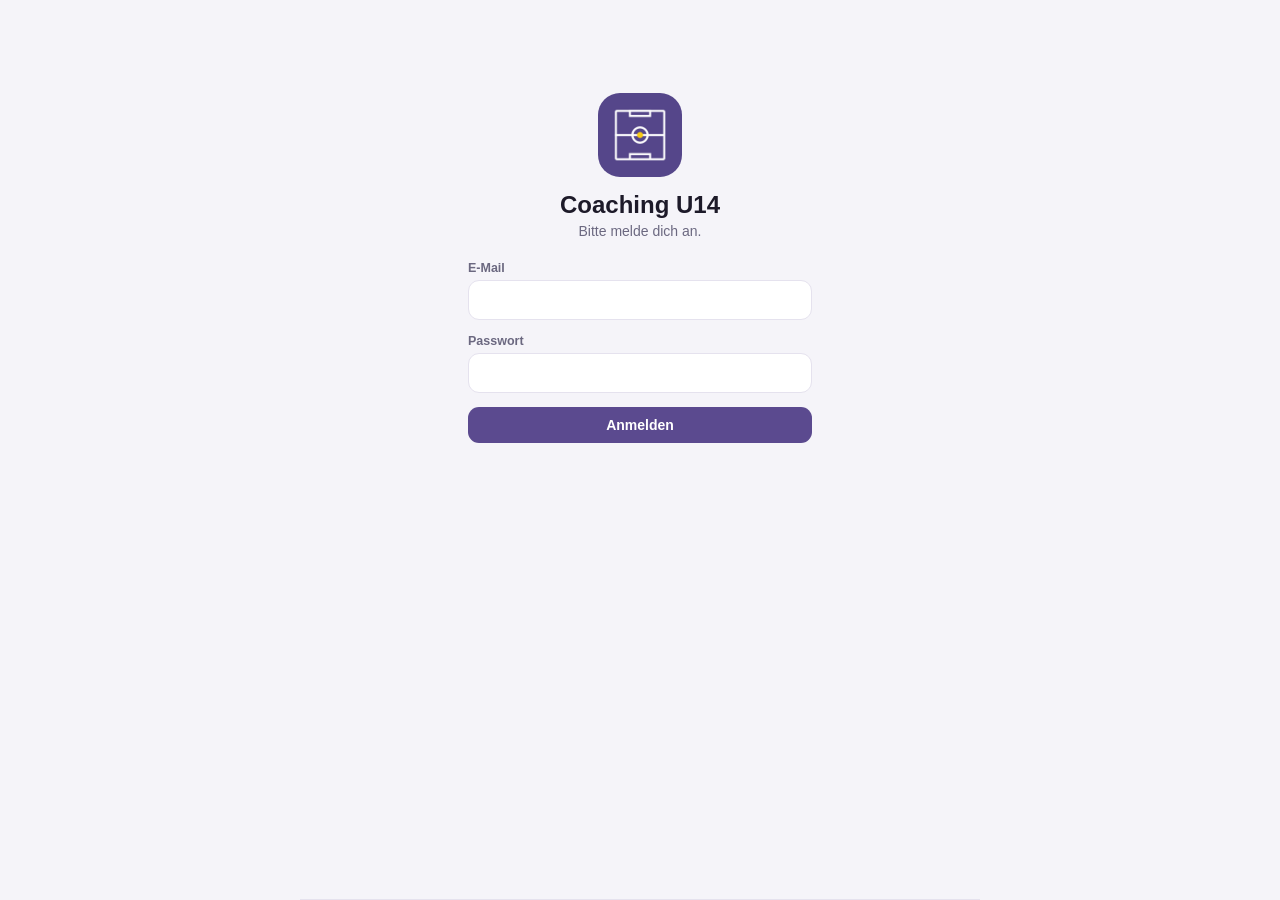
<file: index.html>
<!DOCTYPE html>
<html lang="de">
<head>
<meta charset="utf-8">
<meta name="viewport" content="width=device-width, initial-scale=1, viewport-fit=cover">
<meta name="theme-color" content="#55468a">
<meta name="apple-mobile-web-app-capable" content="yes">
<meta name="mobile-web-app-capable" content="yes">
<meta name="apple-mobile-web-app-status-bar-style" content="black-translucent">
<meta name="apple-mobile-web-app-title" content="Coaching">
<meta name="robots" content="noindex, nofollow">
<title>Coaching U14</title>
<link rel="manifest" href="manifest.webmanifest">
<link rel="icon" href="icons/icon-192.png">
<link rel="apple-touch-icon" href="icons/apple-touch-icon.png">
<link rel="stylesheet" href="styles.css?v=12">
</head>
<body>
<div id="app">
  <header id="top">
    <button id="back" class="iconbtn" data-a="back" aria-label="Zurück" hidden>
      <svg viewBox="0 0 24 24"><path d="M15 5l-7 7 7 7"/></svg>
    </button>
    <h1 id="title">Coaching</h1>
    <div id="topActions"></div>
    <div class="hstack"><span id="sync" data-a="syncInfo" title="Synchronisierung"></span><button id="undo" class="iconbtn" data-a="undo" aria-label="Rückgängig" title="Rückgängig" disabled><svg viewBox="0 0 24 24"><path d="M9 14 4 9l5-5"/><path d="M4 9h10.5a5.5 5.5 0 0 1 0 11H11"/></svg></button></div>
  </header>
  <main id="view"></main>
  <nav id="tabs"></nav>
</div>
<div id="sheet" hidden></div>
<div id="toast"></div>
<script src="config.js?v=1"></script>
<script src="vendor/supabase.js"></script>
<script src="app.js?v=12"></script>
</body>
</html>
</file>
<file: styles.css>
[hidden]{display:none!important}
:root{
  --bg:#f5f4f9; --card:#fff; --ink:#1d1a29; --mute:#6b6880; --line:#e5e2ee; --soft:#efedf6;
  --accent:#5b4a8f; --accent2:#6f5ea8; --accentSoft:#ece8f7; --head:#55468a; --violet:#7c3aed; --danger:#c62828; --warn:#b45309; --warnSoft:#fff4e0;
  --r:14px; --nav:62px;
  --safeT:env(safe-area-inset-top,0px); --safeB:env(safe-area-inset-bottom,0px);
  font-family:-apple-system,BlinkMacSystemFont,"SF Pro Text","Segoe UI",Roboto,Helvetica,Arial,sans-serif;
}
@media (prefers-color-scheme:dark){
  :root{ --bg:#121019; --card:#1b1825; --ink:#ebe8f4; --mute:#9d98b3; --line:#2c2839; --soft:#23202f;
    --accent:#b3a4e6; --accent2:#c4b8ee; --accentSoft:#2b2540; --warnSoft:#33270f; --head:#2a2342; }
}
*{box-sizing:border-box;-webkit-tap-highlight-color:transparent}
html,body{margin:0;background:var(--bg);color:var(--ink)}
body.noscroll{overflow:hidden}
button,input,select,textarea{font:inherit;color:inherit}
svg{width:22px;height:22px;fill:none;stroke:currentColor;stroke-width:2;stroke-linecap:round;stroke-linejoin:round}
#app{max-width:680px;margin:0 auto;min-height:100vh}

/* Kopfzeile */
#top{position:sticky;top:0;z-index:20;display:flex;align-items:center;gap:6px;
  padding:calc(var(--safeT) + 8px) 12px 8px;background:var(--head);color:#fff;min-height:52px}
#top h1{flex:1;margin:0;font-size:19px;font-weight:700;letter-spacing:-.2px;white-space:nowrap;overflow:hidden;text-overflow:ellipsis}
.iconbtn{background:none;border:0;color:inherit;padding:6px;border-radius:10px;display:inline-flex;cursor:pointer}
.iconbtn:active{background:rgba(255,255,255,.15)}
#topActions{display:flex;gap:2px}
#sync{width:9px;height:9px;border-radius:50%;background:#7ee2a8;flex:none;cursor:pointer;box-shadow:0 0 0 6px transparent}
#sync.busy{background:#facc15} #sync.err{background:#f87171} #sync.local{background:#94a3b8}

main{padding:12px 12px calc(var(--nav) + var(--safeB) + 24px)}

/* Untere Navigation */
#tabs{position:fixed;left:0;right:0;bottom:0;z-index:20;display:flex;background:var(--card);border-top:1px solid var(--line);
  padding-bottom:var(--safeB);max-width:680px;margin:0 auto}
#tabs button{flex:1;background:none;border:0;display:flex;flex-direction:column;align-items:center;gap:2px;
  padding:8px 0 7px;color:var(--mute);font-size:10.5px;font-weight:600;cursor:pointer;min-width:0}
#tabs button svg{width:23px;height:23px}
#tabs button.on{color:var(--accent)}
#tabs button.on svg{stroke-width:2.4}

/* Bausteine */
.card{background:var(--card);border-radius:var(--r);padding:14px;margin-bottom:10px;border:1px solid var(--line)}
.card.tap{cursor:pointer} .card.tap:active{transform:scale(.99)}
.card h3{margin:0 0 8px;font-size:15px;display:flex;align-items:center;gap:8px}
.card h3 .grow{flex:1}
.sec{margin:18px 4px 8px;font-size:13px;font-weight:700;color:var(--mute);text-transform:uppercase;letter-spacing:.5px;display:flex;align-items:center;gap:8px}
.sec .grow{flex:1}
.mute{color:var(--mute)} .small{font-size:13px} .tiny{font-size:11.5px}
.row{display:flex;align-items:center;gap:10px}
.row .grow{flex:1;min-width:0}
.list>*+*{border-top:1px solid var(--line)}
.li{display:flex;align-items:center;gap:10px;padding:11px 2px;cursor:pointer}
.li .grow{flex:1;min-width:0}
.li .t{font-weight:600}
.li .s{font-size:12.5px;color:var(--mute);margin-top:2px}
.chev{color:var(--mute);width:18px;height:18px;flex:none}
.empty{text-align:center;color:var(--mute);padding:26px 10px;font-size:14px}
.ell{white-space:nowrap;overflow:hidden;text-overflow:ellipsis}

.btn{border:0;border-radius:11px;padding:10px 14px;font-weight:650;background:var(--soft);cursor:pointer;display:inline-flex;align-items:center;gap:6px;font-size:14px}
.btn.primary{background:var(--accent);color:#fff}
@media (prefers-color-scheme:dark){.btn.primary{color:#1a1430}}
.btn.danger{background:none;color:var(--danger)}
.btn.block{width:100%;justify-content:center}
.btn.sm{padding:6px 10px;font-size:13px;border-radius:9px}
.btn svg{width:18px;height:18px}
.link{background:none;border:0;color:var(--accent);font-weight:650;cursor:pointer;padding:4px 2px;font-size:14px}
.fab{position:fixed;right:max(16px, calc(50% - 324px));bottom:calc(var(--nav) + var(--safeB) + 14px);z-index:15;
  width:54px;height:54px;border-radius:18px;border:0;background:var(--accent);color:#fff;box-shadow:0 6px 18px rgba(0,0,0,.22);display:flex;align-items:center;justify-content:center;cursor:pointer}
.fab svg{width:26px;height:26px}

.badge{display:inline-flex;align-items:center;gap:4px;font-size:11.5px;font-weight:700;padding:2px 8px;border-radius:999px;background:var(--soft);color:var(--mute);white-space:nowrap}
.badge.c{color:#fff}
.badges{display:flex;flex-wrap:wrap;gap:5px;margin-top:6px}
.dot{width:10px;height:10px;border-radius:50%;flex:none;display:inline-block}

.chips{display:flex;gap:6px;overflow-x:auto;padding:2px 2px 8px;scrollbar-width:none;margin:0 -2px}
.chips::-webkit-scrollbar{display:none}
.chip{flex:none;border:1px solid var(--line);background:var(--card);border-radius:999px;padding:7px 12px;font-size:13.5px;font-weight:600;cursor:pointer;white-space:nowrap}
.chip.on{background:var(--accent);border-color:var(--accent);color:#fff}
@media (prefers-color-scheme:dark){.chip.on{color:#1a1430}}
.wrapchips{flex-wrap:wrap;overflow:visible}

.seg{display:flex;background:var(--soft);border-radius:12px;padding:3px;margin-bottom:12px}
.seg button{flex:1;border:0;background:none;padding:8px 4px;border-radius:9px;font-weight:650;font-size:13.5px;color:var(--mute);cursor:pointer}
.seg button.on{background:var(--card);color:var(--ink);box-shadow:0 1px 3px rgba(0,0,0,.1)}

.search{width:100%;border:1px solid var(--line);background:var(--card);border-radius:12px;padding:10px 12px;font-size:16px;margin-bottom:10px}

/* Checklisten */
.check{display:flex;align-items:flex-start;gap:11px;padding:10px 2px;cursor:pointer;user-select:none}
.check input{position:absolute;opacity:0;pointer-events:none}
.check .box{width:22px;height:22px;border-radius:7px;border:2px solid #bdb7d0;flex:none;margin-top:0;display:flex;align-items:center;justify-content:center;transition:.15s}
.check.on .box{background:var(--accent);border-color:var(--accent)}
.check.on .box::after{content:"";width:6px;height:11px;border:solid #fff;border-width:0 2.5px 2.5px 0;transform:rotate(45deg) translate(-1px,-1px)}
.check .ct{flex:1;line-height:1.35;padding-top:1px}
.check.on .ct{color:var(--mute);text-decoration:line-through}
.check small{display:block;color:var(--mute);font-size:12px;text-decoration:none}
.checkwrap{display:flex;align-items:center}
.checkwrap .check{flex:1}
.checkwrap .iconbtn{color:var(--mute)}
.checkwrap .iconbtn svg{width:18px;height:18px}
.list.checks>*+*{border-top:1px solid var(--line)}

/* Saison */
.hero{border-radius:18px;padding:16px;color:#fff;background:linear-gradient(135deg,var(--pc,#16a34a),color-mix(in srgb,var(--pc,#16a34a) 70%,#000));margin-bottom:12px}
.hero .eyebrow{font-size:12px;opacity:.85;font-weight:700;text-transform:uppercase;letter-spacing:.6px}
.hero .hero-title{font-size:26px;font-weight:800;margin:2px 0}
.hero .hero-sub{font-size:14px;opacity:.95}
.bar{height:7px;border-radius:9px;background:rgba(255,255,255,.3);margin:12px 0 10px;overflow:hidden}
.bar i{display:block;height:100%;background:#fff;border-radius:9px}
.hero .hero-next{font-size:13px;opacity:.95}
.alert{border-left:4px solid var(--warn);background:var(--warnSoft)}
.alert h3{color:var(--warn)}
.meso{display:flex;gap:12px;align-items:center}
.meso .stripe{width:6px;align-self:stretch;border-radius:6px;flex:none}
.meso.now{outline:2px solid var(--accent)}
.prog{height:5px;border-radius:5px;background:var(--soft);overflow:hidden;margin-top:7px}
.prog i{display:block;height:100%;background:var(--accent)}
.weekrow{display:flex;gap:10px;align-items:center;padding:10px 2px;cursor:pointer}
.weekrow .kw{width:46px;flex:none;font-weight:800;font-size:15px}
.weekrow.now .kw{color:var(--accent)}
.navweek{display:flex;align-items:center;gap:6px;margin-bottom:10px}
.navweek .grow{flex:1;text-align:center}
.navweek .grow b{display:block;font-size:17px}
.navweek .iconbtn{color:var(--accent);background:var(--card);border:1px solid var(--line)}

/* Spiele */
.game{display:flex;gap:12px;align-items:center}
.game .date{width:50px;flex:none;text-align:center;line-height:1.1}
.game .date b{display:block;font-size:17px}
.game .date span{font-size:12px;color:var(--mute);font-weight:700}
.ha{font-size:11px;font-weight:800;border-radius:6px;padding:2px 6px;background:var(--soft)}
.ha.H{background:#dcfce7;color:#166534} .ha.A{background:#e0e7ff;color:#3730a3}
@media (prefers-color-scheme:dark){.ha.H{background:#14532d;color:#bbf7d0}.ha.A{background:#312e81;color:#c7d2fe}}
.kv{display:grid;grid-template-columns:auto 1fr;gap:6px 14px;font-size:14px}
.kv dt{color:var(--mute)} .kv dd{margin:0;white-space:pre-wrap}
.warnbox{background:var(--warnSoft);color:var(--warn);border-radius:10px;padding:10px 12px;font-size:13.5px;font-weight:600;margin:8px 0}
.pill{display:inline-block;padding:4px 9px;border-radius:999px;background:var(--soft);font-size:13px;margin:3px 4px 0 0}

/* Kader */
.pl{display:flex;align-items:center;gap:10px;padding:10px 2px;cursor:pointer}
.pl .grow{flex:1;min-width:0}
.pl .t{font-weight:650}
.pos{font-size:11px;font-weight:700;border-radius:6px;padding:2px 6px;border:1.5px solid var(--accent);color:var(--accent)}
.pos.l1{background:var(--accent);color:#fff}
@media (prefers-color-scheme:dark){.pos.l1{color:#1a1430}}
.pos.l2,.pos.l3{border-style:dashed;opacity:.8}
.planner{display:grid;grid-template-columns:62px repeat(4,1fr);gap:4px;font-size:12.5px}
.planner .h{font-weight:800;color:var(--mute);text-align:center;padding:4px 0;font-size:11.5px}
.planner .rl{font-weight:800;display:flex;flex-direction:column;justify-content:center;padding:6px;border-radius:8px;color:#fff;font-size:12px}
.planner .cell{background:var(--soft);border-radius:8px;padding:4px;min-height:38px;display:flex;flex-direction:column;gap:3px}
.planner .nm{background:var(--card);border-radius:6px;padding:3px 5px;font-weight:600;cursor:pointer;white-space:nowrap;overflow:hidden;text-overflow:ellipsis;border:1px solid var(--line)}

.pitch{position:relative;width:100%;aspect-ratio:68/100;border-radius:14px;overflow:hidden;
  background:repeating-linear-gradient(0deg,#2f8a4e 0 10%,#2a7f47 10% 20%)}
.pitch svg.lines{position:absolute;inset:0;width:100%;height:100%;stroke:rgba(255,255,255,.75);stroke-width:.5;fill:none}
.slot{position:absolute;transform:translate(-50%,-50%);width:19.5%;background:rgba(255,255,255,.95);border-radius:9px;padding:4px 5px 5px;
  font-size:11px;line-height:1.25;cursor:pointer;box-shadow:0 2px 6px rgba(0,0,0,.25);color:#14201a}
.slot .sl{white-space:nowrap;overflow:hidden;text-overflow:ellipsis;font-size:9.5px;font-weight:800;color:#0e5e3a;text-transform:uppercase;letter-spacing:.3px}
.slot .n1{font-weight:800;font-size:12px;white-space:nowrap;overflow:hidden;text-overflow:ellipsis}
.slot .n2{color:#53625a;white-space:nowrap;overflow:hidden;text-overflow:ellipsis}
.slot .n2 i{font-style:normal;font-weight:700}
.slot.empty .n1{color:#9aa5a0}

/* Training */
.day{border-left:5px solid var(--dc,#cbd5e1)}
.phchips{display:flex;gap:5px;flex-wrap:wrap;margin:6px 0 10px}
.phchip{border:1.5px solid var(--c);color:var(--c);background:none;border-radius:999px;padding:4px 9px;font-size:12px;font-weight:800;cursor:pointer}
.phchip.on{background:var(--c);color:#fff}
.sub{font-size:12px;font-weight:800;color:var(--mute);text-transform:uppercase;letter-spacing:.4px;margin:10px 0 4px;display:flex;align-items:center}
.sub .grow{flex:1}
.distbar{display:flex;height:12px;border-radius:7px;overflow:hidden;background:var(--soft);margin:8px 0 6px}
.distbar i{display:block;height:100%}
.legend{display:flex;flex-wrap:wrap;gap:4px 12px;font-size:12px;color:var(--mute)}
.fitb{font-size:11px;font-weight:800;padding:2px 7px;border-radius:6px}
.fit3{background:#16a34a;color:#fff} .fit2{background:#84cc16;color:#1a2e05} .fit1{background:#fde68a;color:#713f12} .fit0{background:var(--soft);color:var(--mute)}
.stepper{display:flex;align-items:center;gap:8px;background:var(--card);border:1px solid var(--line);border-radius:12px;padding:4px 6px}
.stepper button{width:32px;height:32px;border:0;border-radius:9px;background:var(--soft);font-size:18px;font-weight:700;cursor:pointer}
.stepper b{min-width:26px;text-align:center;font-size:17px}
.filters{display:flex;gap:8px;align-items:center;flex-wrap:wrap;margin-bottom:10px}
.filters select{border:1px solid var(--line);background:var(--card);border-radius:10px;padding:8px;font-size:14px}
.topicchip{display:inline-flex;align-items:center;gap:6px;padding:5px 10px;border-radius:999px;background:var(--soft);font-size:13px;margin:3px 4px 0 0;cursor:pointer;font-weight:600}
.topicchip .n{font-size:11px;color:var(--mute);font-weight:800}
.clamp2{display:-webkit-box;-webkit-line-clamp:2;-webkit-box-orient:vertical;overflow:hidden}
.prewrap{white-space:pre-wrap}

/* Testspiele & Kontakte */
.flagbtn{border:1.5px solid var(--line);background:none;border-radius:999px;padding:4px 9px;font-size:12px;font-weight:700;cursor:pointer;color:var(--mute)}
.flagbtn.on{background:var(--accent);border-color:var(--accent);color:#fff}
.flagbtn.on.cb{background:#d97706;border-color:#d97706}
.actions{display:flex;gap:6px;flex:none}
.actions a{display:inline-flex;width:38px;height:38px;border-radius:12px;background:var(--accentSoft);color:var(--accent);align-items:center;justify-content:center}
.actions a svg{width:19px;height:19px}

/* Sheet (Formulare) */
#sheet{position:fixed;inset:0;z-index:50}
.sheet-bg{position:absolute;inset:0;background:rgba(0,0,0,.4);animation:fade .2s}
.sheet-panel{position:absolute;left:0;right:0;bottom:0;max-width:680px;margin:0 auto;max-height:92vh;background:var(--bg);
  border-radius:20px 20px 0 0;display:flex;flex-direction:column;animation:up .22s ease-out}
.sheet-head{display:flex;align-items:center;gap:8px;padding:14px 14px 10px;border-bottom:1px solid var(--line)}
.sheet-head h2{flex:1;text-align:center;margin:0;font-size:16px;white-space:nowrap;overflow:hidden;text-overflow:ellipsis}
.sheet-head .sp{width:70px}
.sheet-head .link{width:70px;text-align:left}
.sheet-body{overflow-y:auto;padding:14px;flex:1;-webkit-overflow-scrolling:touch}
.sheet-foot{padding:10px 14px calc(10px + var(--safeB));border-top:1px solid var(--line);display:flex;gap:8px;background:var(--bg)}
.sheet-foot .btn.primary{flex:1;justify-content:center}
@keyframes up{from{transform:translateY(40px);opacity:.4}to{transform:none;opacity:1}}
@keyframes fade{from{opacity:0}}

.f{margin-bottom:14px}
.f>label,.f>.lab{display:block;font-size:12.5px;font-weight:700;color:var(--mute);margin-bottom:5px}
.f input[type=text],.f input[type=number],.f input[type=date],.f input[type=time],.f input[type=email],.f input[type=tel],.f input[type=url],.f input[type=password],.f select,.f textarea{
  width:100%;border:1px solid var(--line);background:var(--card);border-radius:11px;padding:10px 11px;font-size:16px}
.f textarea{min-height:76px;resize:vertical}
.f .hint{font-size:12px;color:var(--mute);margin-top:4px}
.two{display:grid;grid-template-columns:1fr 1fr;gap:10px}
.toggle{display:flex;align-items:center;gap:10px;cursor:pointer;font-weight:600;padding:4px 0}
.toggle input{width:20px;height:20px;accent-color:var(--accent)}
.segf{display:flex;flex-wrap:wrap;gap:6px}
.segf label{cursor:pointer}
.segf input{position:absolute;opacity:0;pointer-events:none}
.segf span{display:inline-block;border:1px solid var(--line);background:var(--card);border-radius:999px;padding:7px 12px;font-size:14px;font-weight:600}
.segf input:checked+span{background:var(--accent);border-color:var(--accent);color:#fff}
@media (prefers-color-scheme:dark){.segf input:checked+span{color:#1a1430}}
.multi{border:1px solid var(--line);border-radius:12px;background:var(--card);max-height:46vh;overflow-y:auto}
.multi .grp{font-size:11.5px;font-weight:800;color:var(--mute);text-transform:uppercase;padding:10px 12px 4px;position:sticky;top:0;background:var(--card)}
.multi label{display:flex;align-items:center;gap:10px;padding:9px 12px;border-top:1px solid var(--line);cursor:pointer}
.multi label input{width:19px;height:19px;accent-color:var(--accent);flex:none}
.multi label .ml{flex:1;min-width:0}
.multi label small{display:block;color:var(--mute);font-size:12px}
.multi-count{font-size:12px;color:var(--mute);margin-top:5px}
.fitgrid{display:grid;grid-template-columns:repeat(7,1fr);gap:5px}
.fitgrid button{border:0;border-radius:8px;padding:8px 0;font-weight:800;font-size:13px;cursor:pointer}
.posgrid{display:grid;grid-template-columns:repeat(4,1fr);gap:6px}
.posgrid button{border:1px solid var(--line);border-radius:10px;padding:7px 2px;background:var(--card);cursor:pointer;font-size:12px;line-height:1.2}
.posgrid button b{display:block;font-size:14px}
.posgrid button.l1{background:var(--accent);border-color:var(--accent);color:#fff}
.posgrid button.l2{border:2px solid var(--accent)}
.posgrid button.l3{border:2px dashed var(--accent)}
.slotlist .li{padding:8px 2px}
.slotlist .rank{width:24px;height:24px;border-radius:50%;background:var(--accent);color:#fff;font-weight:800;font-size:12px;display:flex;align-items:center;justify-content:center;flex:none}

#toast{position:fixed;left:50%;bottom:calc(var(--nav) + var(--safeB) + 20px);transform:translateX(-50%) translateY(20px);
  background:#14201a;color:#fff;padding:10px 16px;border-radius:12px;font-size:14px;font-weight:600;opacity:0;pointer-events:none;transition:.2s;z-index:60;max-width:90vw}
#toast.show{opacity:1;transform:translateX(-50%)}

/* Login */
.login{max-width:380px;margin:9vh auto 0;padding:0 18px}
.login .logo{width:84px;height:84px;border-radius:22px;display:block;margin:0 auto 14px}
.login h2{text-align:center;margin:0 0 4px}
.login p{text-align:center;color:var(--mute);margin:0 0 22px;font-size:14px}
.login .err{color:var(--danger);font-size:14px;margin-bottom:10px;text-align:center}

/* ── Version 1.1 ── */
.crest{background:#fff;border:0;border-radius:10px;width:34px;height:34px;padding:3px;display:flex;align-items:center;justify-content:center;cursor:pointer;box-shadow:0 1px 4px rgba(0,0,0,.25)}
.crest img{height:100%;width:auto;display:block}
.mini{width:13px;height:13px;vertical-align:-2px;margin-right:2px}
/* Feld */
.pitch2{display:grid;grid-template-columns:repeat(6,1fr);gap:5px;padding:8px 6px;border-radius:16px;
  background:repeating-linear-gradient(0deg,#2f8a4e 0 46px,#2a7f47 46px 92px);box-shadow:inset 0 0 0 2px rgba(255,255,255,.55)}
.pbox{background:rgba(255,255,255,.94);border-radius:11px;padding:5px 4px 6px;cursor:pointer;min-height:58px;color:#1d1a29}
.pl2{font-size:10.5px;color:#4b4769;display:flex;align-items:baseline;gap:4px;margin-bottom:4px;white-space:nowrap;overflow:hidden}
.pl2 b{font-size:13px;color:#1d1a29}
.pl2 span{overflow:hidden;text-overflow:ellipsis;flex:1}
.pl2 em{font-style:normal;font-weight:800;color:#5b4a8f}
.pchips{display:flex;flex-wrap:wrap;gap:3px}
.pchip{font-size:11px;font-weight:700;padding:1px 4px;border-radius:6px;letter-spacing:-.1px;background:var(--tb);color:var(--tc);border:1.5px solid var(--tc);white-space:nowrap}
.pchip i{font-style:normal;font-weight:600;opacity:.7;margin-left:3px;font-size:10px}
.pchip.frage{border-style:dashed;background:#fff}
.lvseg{display:flex;background:var(--soft);border-radius:9px;padding:2px;flex:none}
.lvseg button{border:0;background:none;font-size:11.5px;font-weight:700;padding:6px 7px;border-radius:7px;color:var(--mute);cursor:pointer}
.lvseg button.on{background:var(--accent);color:#fff}
/* Tier-Board */
.board{display:grid;grid-template-columns:54px repeat(4,1fr);gap:4px;font-size:12.5px;user-select:none;-webkit-user-select:none}
.board .h{font-weight:800;color:var(--mute);text-align:center;padding:4px 0;font-size:11px}
.board .h span{display:block;font-weight:600}
.board .rl{font-weight:800;display:flex;flex-direction:column;justify-content:center;padding:6px;border-radius:9px;color:#fff;font-size:12.5px}
.board .rl span{opacity:.85;font-weight:600;font-size:11px}
.board .cell{background:var(--tb);border-radius:9px;padding:4px;min-height:44px;display:flex;flex-direction:column;gap:3px;transition:.12s}
@media (prefers-color-scheme:dark){.board .cell{background:var(--soft)}}
.board .cell.over{outline:2.5px dashed var(--accent);outline-offset:-2px;transform:scale(1.02)}
.nm{background:var(--card);border-radius:7px;padding:5px 6px;font-weight:700;cursor:grab;white-space:nowrap;overflow:hidden;text-overflow:ellipsis;border:1px solid var(--line);
  -webkit-touch-callout:none;touch-action:pan-y}
.nm i{font-style:normal;font-weight:600;color:var(--mute);margin-left:3px;font-size:10.5px}
.nm.lifted{opacity:.35}
.nm.ghost{position:fixed;z-index:80;pointer-events:none;transform:translate(-50%,-120%) rotate(-3deg);box-shadow:0 8px 20px rgba(0,0,0,.25);font-size:14px;padding:7px 10px}
.depth{display:grid;grid-template-columns:repeat(auto-fill,minmax(96px,1fr));gap:6px}
.drow{display:flex;align-items:center;gap:6px;background:var(--soft);border-radius:9px;padding:6px 8px;cursor:pointer}
.drow b{width:28px;font-size:13px}
.dn{display:flex;gap:3px}
.dn span{min-width:19px;height:19px;border-radius:6px;color:#fff;font-size:11px;font-weight:800;display:flex;align-items:center;justify-content:center}
.tierbtns{display:flex;flex-wrap:wrap;gap:6px}
.tierbtns button{border:2px solid var(--tc);color:var(--tc);background:var(--card);border-radius:999px;padding:8px 14px;font-weight:700;cursor:pointer;font-size:14px}
.tierbtns button.on{background:var(--tc);color:#fff}
/* Positions-Matrix */
.matrix{overflow-x:auto;border-radius:12px;border:1px solid var(--line);background:var(--card)}
.matrix table{border-collapse:separate;border-spacing:0;font-size:12px}
.matrix th{position:sticky;top:0;background:var(--card);padding:7px 4px;font-weight:800;color:var(--mute);z-index:1}
.matrix tbody th{position:sticky;left:0;text-align:left;white-space:nowrap;color:var(--ink);padding:5px 8px;border-top:1px solid var(--line);z-index:2}
.matrix td{width:30px;min-width:30px;height:30px;text-align:center;font-weight:800;border-top:1px solid var(--line);border-left:1px solid var(--line);cursor:pointer}
.matrix td.l1{background:var(--tc,#ddd);color:#fff}
.matrix td.l2{background:var(--tb,#f2f2f2);color:var(--tc,#888);box-shadow:inset 0 0 0 1.5px var(--tc,#bbb)}
/* Liste */
.num{width:30px;height:30px;border-radius:9px;color:#fff;font-weight:800;font-size:13px;display:flex;align-items:center;justify-content:center;flex:none}
.updown{display:flex;flex-direction:column}
.updown .iconbtn{padding:2px;color:var(--accent)}
.updown .iconbtn:disabled{opacity:.2}
.posgrid.pv{grid-template-columns:repeat(4,1fr)}
.posgrid.pv .pvg{grid-column:1/-1;font-size:11px;font-weight:800;color:var(--mute);text-transform:uppercase;margin-top:4px}
/* Spiele */
.gtiles{display:grid;grid-template-columns:repeat(4,1fr);gap:6px}
@media (min-width:560px){.gtiles{grid-template-columns:repeat(6,1fr)}}
.gtile{position:relative;background:var(--card);border:1px solid var(--line);border-radius:12px;padding:7px 6px 6px;cursor:pointer;min-height:86px;display:flex;flex-direction:column;gap:2px}
.gtile .gd{font-size:10.5px;font-weight:800;color:var(--mute)}
.gtile .gd .ha{font-size:9px;padding:0 4px}
.gtile .go{font-size:11.5px;font-weight:700;line-height:1.2;display:-webkit-box;-webkit-line-clamp:2;-webkit-box-orient:vertical;overflow:hidden;flex:1}
.gtile .gr{font-size:15px;font-weight:800}
.gtile .gt{font-size:9.5px;color:var(--mute);font-weight:600}
.gtile.oS{background:#e7f6ec;border-color:#a7dcb7}.gtile.oS .gr{color:#15803d}
.gtile.oU{background:#fdf5dc;border-color:#ecd68e}.gtile.oU .gr{color:#a16207}
.gtile.oN{background:#fde8e6;border-color:#f1b2ab}.gtile.oN .gr{color:#c62828}
@media (prefers-color-scheme:dark){.gtile.oS{background:#15301f;border-color:#24563a}.gtile.oU{background:#332a10;border-color:#5c4b17}.gtile.oN{background:#3a1a19;border-color:#6b2d29}}
.gtile.cx{opacity:.55}.gtile.cx .gr{font-size:11px;text-decoration:line-through;color:var(--mute)}
.gtile.up .gr{font-size:12.5px;color:var(--accent)}
.nbadge{position:absolute;top:-6px;right:-5px;min-width:20px;height:20px;border-radius:10px;background:var(--violet);color:#fff;font-size:11.5px;font-weight:800;
  display:flex;align-items:center;justify-content:center;padding:0 5px;box-shadow:0 0 0 2px var(--bg)}
.nbadge.static{position:static;box-shadow:none;display:inline-flex}
.form .curve{width:100%;height:auto;display:block;margin:6px 0 4px}
.curve .mid{stroke:var(--line);stroke-dasharray:3 3}
.curve .area{fill:var(--accent);opacity:.12}
.curve .ln{fill:none;stroke:var(--accent);stroke-width:2.2;stroke-linejoin:round}
.curve .pt{fill:var(--accent)}
.fdot{display:inline-flex;width:19px;height:19px;border-radius:6px;color:#fff;font-size:11px;font-weight:800;align-items:center;justify-content:center;margin-left:3px}
.bigres{font-size:30px;font-weight:900;margin-top:8px}
.bigres span{font-size:14px;font-weight:700}
/* Testspiele */
.ctiles{display:grid;grid-template-columns:repeat(auto-fill,minmax(150px,1fr));gap:8px;margin-bottom:6px}
.ctile{background:var(--card);border:1px solid var(--line);border-top:4px solid var(--lc);border-radius:12px;padding:8px;cursor:pointer;display:flex;flex-direction:column;gap:3px}
.ctile .lvb{background:var(--lc);color:#fff;font-size:10.5px;font-weight:800;border-radius:6px;padding:1px 6px}
.ctile .cn{font-weight:750;font-size:13.5px;line-height:1.2;display:-webkit-box;-webkit-line-clamp:2;-webkit-box-orient:vertical;overflow:hidden;min-height:32px}
.ctile .cp{font-size:11.5px;color:var(--mute);white-space:nowrap;overflow:hidden;text-overflow:ellipsis}
.cflags{display:flex;gap:3px;margin-top:4px}
.cflags .flagbtn{flex:1;padding:4px 0;font-size:9.5px;border-width:1px;min-width:0;letter-spacing:-.2px}
.flagbtn.on.ok{background:#15803d;border-color:#15803d}

/* ── Version 1.2 ── */
:root{ --r:16px; --shadow:0 1px 2px rgba(40,30,80,.06),0 2px 10px rgba(40,30,80,.05); --tint:#f1eefb; }
@media (prefers-color-scheme:dark){
  :root{ --bg:#15121e; --card:#1e1a2a; --ink:#eeebf7; --mute:#a7a1bf; --line:#2d283b; --soft:#28233a;
    --accent:#b9abf0; --accent2:#cbc0f5; --accentSoft:#2e2847; --head:#3a2f63; --warn:#f0b35c; --warnSoft:#2a2238;
    --shadow:none; --tint:#241f36; }
}
body{-webkit-font-smoothing:antialiased}
.card{border-radius:var(--r);box-shadow:var(--shadow)}
@media (prefers-color-scheme:dark){.card{border-color:transparent}}
.sec{text-transform:none;letter-spacing:0;font-size:15px;color:var(--ink);margin:22px 4px 8px}
.sec .tiny,.sec .link{font-weight:600}
#top{background:var(--head);box-shadow:0 1px 0 rgba(255,255,255,.04)}
#top h1{font-size:20px}
/* Wappen ohne weißen Kasten */
.crest{background:none;box-shadow:none;width:38px;height:40px;padding:0;border-radius:0;filter:drop-shadow(0 1px 2px rgba(0,0,0,.35));transition:transform .12s}
.crest:active{transform:scale(.92)}
.crest.on{filter:drop-shadow(0 0 6px rgba(255,255,255,.55))}
/* Hinweis-Karten: Lavendel statt Braun */
.alert{border-left:4px solid var(--accent);background:var(--tint)}
.alert h3{color:var(--accent)}
.warnbox{background:var(--warnSoft)}
/* Untere Leiste */
#tabs{background:color-mix(in srgb,var(--card) 92%,transparent);backdrop-filter:blur(12px);-webkit-backdrop-filter:blur(12px)}
#tabs button{font-size:10px;position:relative}
#tabs button.on::before{content:"";position:absolute;top:0;left:28%;right:28%;height:3px;border-radius:0 0 3px 3px;background:var(--accent)}
.fab{border-radius:50%;width:56px;height:56px;box-shadow:0 8px 22px rgba(60,40,140,.35)}
@media (prefers-color-scheme:dark){.fab{color:#1a1430}}
.mini{width:14px;height:14px;vertical-align:-2px}
.ti{width:34px;height:34px;border-radius:11px;background:var(--accentSoft);color:var(--accent);display:inline-flex;align-items:center;justify-content:center;flex:none}
.ti svg{width:18px;height:18px}

/* Heute */
.hello{padding:4px 4px 14px;cursor:pointer}
.hello .hd{font-size:24px;font-weight:800;letter-spacing:-.4px}
.hello .hs{font-size:13.5px;color:var(--mute);margin-top:2px}
.thinbar{height:4px;border-radius:4px;background:var(--soft);margin-top:10px;overflow:hidden}
.thinbar i{display:block;height:100%;border-radius:4px}
.nextcard{background:var(--card);border-radius:20px;padding:15px 16px;margin-bottom:10px;cursor:pointer;box-shadow:var(--shadow);position:relative;overflow:hidden}
.nextcard::before{content:"";position:absolute;left:0;top:0;bottom:0;width:5px;background:var(--c,var(--accent))}
.nextcard.ng{--c:var(--accent);background:linear-gradient(135deg,var(--head),color-mix(in srgb,var(--head) 70%,#000));color:#fff}
.nextcard.ng::before{display:none}
.nextcard:active{transform:scale(.99)}
.nc-top{display:flex;align-items:center;justify-content:space-between;font-size:12.5px;font-weight:700;opacity:.85}
.nc-kind{display:inline-flex;align-items:center;gap:5px;text-transform:uppercase;letter-spacing:.5px;font-size:11.5px}
.nc-when{background:rgba(127,127,127,.18);padding:3px 9px;border-radius:999px}
.nc-when.soon{background:#facc15;color:#3b2f00;opacity:1}
.nc-title{font-size:22px;font-weight:800;letter-spacing:-.3px;margin:6px 0 2px;line-height:1.15}
.nc-sub{font-size:13.5px;opacity:.8}
.nc-stats{display:flex;gap:6px;margin-top:12px}
.nc-stats span{flex:1;background:rgba(127,127,127,.13);border-radius:11px;padding:7px 4px;text-align:center;font-size:11px;font-weight:600;opacity:.75}
.nc-stats span b{display:block;font-size:15px;font-weight:800}
.nc-stats span.ok{opacity:1;background:rgba(74,222,128,.18)}
.ng .nc-stats span{background:rgba(255,255,255,.12)} .ng .nc-stats span.ok{background:rgba(134,239,172,.25)}
.phcode{display:inline-flex;align-items:center;justify-content:center;min-width:30px;height:24px;padding:0 6px;border-radius:7px;background:var(--c,var(--accent));color:#fff;font-weight:800;font-size:13px;vertical-align:2px}
.nc-title .phcode{font-size:14px;height:26px}
.wstrip{display:grid;grid-template-columns:repeat(7,1fr);gap:4px;margin-bottom:4px}
.wd{border:0;background:var(--card);border-radius:14px;padding:8px 0 7px;display:flex;flex-direction:column;align-items:center;gap:2px;cursor:pointer;box-shadow:var(--shadow);min-width:0}
.wd .wn{font-size:11px;font-weight:700;color:var(--mute)}
.wd .wdt{font-size:17px;font-weight:800}
.wd .wm{display:flex;flex-direction:column;align-items:center;gap:3px;min-height:38px;justify-content:flex-start;margin-top:2px}
.wd .mt{font-style:normal;font-size:10px;font-weight:800;color:#fff;background:var(--c);border-radius:6px;padding:1px 5px;line-height:1.5}
.wd .mg{display:inline-flex;width:20px;height:20px;border-radius:50%;background:var(--accent);color:#fff;align-items:center;justify-content:center}
@media (prefers-color-scheme:dark){.wd .mg{color:#1a1430}}
.wd .mg svg{width:15px;height:15px}
.wd .mg.oS{background:#16a34a;color:#fff}.wd .mg.oU{background:#d4a106;color:#fff}.wd .mg.oN{background:#dc2626;color:#fff}
.wd.now{background:var(--accent);color:#fff}
.wd.now .wn{color:rgba(255,255,255,.85)}
@media (prefers-color-scheme:dark){.wd.now{color:#1a1430}.wd.now .wn{color:#1a1430}}
.wd.past{opacity:.55}
.todos{padding:6px 12px}
.todo{display:flex;align-items:center;gap:11px;padding:10px 0;cursor:pointer}
.todo+.todo,.todo-sub{border-top:1px solid var(--line)}
.todo .grow{flex:1;min-width:0}
.todo .t{font-weight:650;font-size:14.5px}
.todo .s{font-size:12.5px;color:var(--mute);margin-top:1px;white-space:nowrap;overflow:hidden;text-overflow:ellipsis}
.todo-sub{display:flex;align-items:center;font-size:12px;font-weight:800;color:var(--mute);text-transform:uppercase;letter-spacing:.4px;padding:12px 0 2px}
.todo-sub .grow{flex:1}
.formmini{display:flex;align-items:center;gap:10px}
.formmini .grow{flex:1}
.fm-big{font-size:22px;font-weight:800}
.fm-big span{font-size:12.5px;font-weight:600;color:var(--mute)}

/* Saison */
.tline{padding:14px 14px 10px}
.tl-bar{position:relative;height:16px;border-radius:8px;background:var(--soft);overflow:visible}
.tl-bar i{position:absolute;top:0;bottom:0;border-right:2px solid var(--card);cursor:pointer;opacity:.85}
.tl-bar i:first-child{border-radius:8px 0 0 8px}
.tl-bar i:last-of-type{border-radius:0 8px 8px 0;border-right:0}
.tl-now{position:absolute;top:-5px;bottom:-5px;width:4px;margin-left:-2px;border-radius:3px;background:var(--ink);box-shadow:0 0 0 2px var(--card)}
.tl-key{display:inline-block;width:4px;height:11px;border-radius:2px;background:var(--ink);vertical-align:-1px}
.tl-lab{position:relative;height:20px;font-size:11.5px;font-weight:700;color:var(--mute);margin:4px 0 6px}
.tl-lab span{position:absolute;top:2px}
.phasecard{background:var(--card);border-radius:20px;padding:16px;margin-bottom:10px;box-shadow:var(--shadow);cursor:pointer;border-top:5px solid var(--pc)}
.pc-eye{font-size:11.5px;font-weight:800;text-transform:uppercase;letter-spacing:.6px;color:var(--pc)}
@media (prefers-color-scheme:dark){.pc-eye{color:color-mix(in srgb,var(--pc) 60%,#fff)}}
.pc-title{font-size:26px;font-weight:800;letter-spacing:-.4px;margin:2px 0}
.pc-sub{font-size:13.5px;color:var(--mute)}
.pc-weeks{display:flex;gap:3px;margin:14px 0 10px}
.pc-weeks i{flex:1;height:8px;border-radius:4px;background:var(--soft)}
.pc-weeks i.done{background:color-mix(in srgb,var(--pc) 55%,var(--soft))}
.pc-weeks i.now{background:var(--pc);transform:scaleY(1.5)}
.pc-foot{display:flex;justify-content:space-between;gap:10px;font-size:12.5px;color:var(--mute);font-weight:600;flex-wrap:wrap}
.soon{border-left:4px solid var(--accent)}
.mesolist{padding:4px 14px}
.meso{padding:12px 0;cursor:pointer}
.meso.now{outline:0}
.meso.now b{color:var(--accent)}

/* Verknüpfungen */
.linkrow{display:flex;align-items:center;gap:8px;background:var(--tint);color:var(--ink);border-radius:13px;padding:10px 12px;margin:0 0 10px;font-size:13.5px;cursor:pointer}
.linkrow .grow{flex:1;min-width:0}
.linkrow>svg:first-child{color:var(--accent)}
.li .ti{width:30px;height:30px;border-radius:10px}
.cgame{color:var(--accent);font-weight:800}
.gamelink{display:flex;align-items:center;gap:6px;background:var(--tint);border-radius:11px;padding:8px 10px;font-size:13.5px;margin-bottom:8px;cursor:pointer}
.gamelink .chev{margin-left:auto}

/* Schnell-Plus */
.qlist{display:flex;flex-direction:column;gap:6px}
.qitem{display:flex;align-items:center;gap:12px;background:var(--card);border:1px solid var(--line);border-radius:14px;padding:10px 12px;text-align:left;cursor:pointer}
.qitem .grow{flex:1;min-width:0}
.qitem b{display:block;font-size:15px}
.qitem small{display:block;color:var(--mute);font-size:12.5px;margin-top:1px}
.qitem:first-child{border-color:var(--accent)}

/* Training: eine Spielphase pro Tag */
.day{border-left:0;border-top:5px solid var(--dc)}
.day.today{box-shadow:0 0 0 2px var(--accent),var(--shadow)}
.todaytag{font-size:11px;font-weight:800;background:var(--accent);color:#fff;border-radius:6px;padding:2px 6px;vertical-align:2px;margin-left:4px}
@media (prefers-color-scheme:dark){.todaytag{color:#1a1430}}
.phpick{display:flex;align-items:center;gap:10px;width:100%;border:1.5px dashed var(--line);background:none;border-radius:13px;padding:9px 10px;margin:2px 0 8px;cursor:pointer;font-weight:650;font-size:14.5px;color:var(--mute);text-align:left}
.phpick .grow{flex:1}
.phpick.set{border:0;background:color-mix(in srgb,var(--c) 13%,transparent);color:var(--ink)}
.phpick.set .phcode{--c:inherit;background:var(--c)}
.phpick .chev{width:18px;height:18px}
.phlist{display:flex;flex-direction:column;gap:6px}
.phlist button{display:flex;align-items:center;gap:12px;border:1px solid var(--line);background:var(--card);border-radius:14px;padding:11px 12px;font-size:15px;font-weight:650;cursor:pointer;text-align:left}
.phlist button .grow{flex:1}
.phlist button .phcode{background:var(--c);min-width:42px}
.phlist button.on{border:2px solid var(--c)}

/* Spiele: 3 Kacheln pro Reihe */
.gtiles{grid-template-columns:repeat(3,1fr);gap:8px}
@media (min-width:560px){.gtiles{grid-template-columns:repeat(5,1fr)}}
.gtile{border-radius:14px;padding:9px 9px 8px;min-height:96px}
.gtile .gd{font-size:11.5px}
.gtile .go{font-size:13px}
.gtile .gr{font-size:17px}
.gtile .gt{font-size:10.5px}
@media (prefers-color-scheme:dark){.gtile{border-color:transparent}}

/* Kader: großes Spielfeld */
.pitch3{position:relative;display:grid;grid-template-columns:repeat(6,1fr);column-gap:7px;row-gap:16px;margin:0 -6px 4px;padding:26px 10px 30px;border-radius:18px;overflow:hidden;
  background:repeating-linear-gradient(180deg,#2f8f52 0 54px,#2a8249 54px 108px);box-shadow:inset 0 0 0 1px rgba(0,0,0,.15)}
.pm{position:absolute;pointer-events:none;border:2px solid rgba(255,255,255,.6)}
.pm-touch{inset:10px;border-radius:4px}
.pm-box{left:22%;right:22%;height:96px}
.pm-six{left:37%;right:37%;height:38px}
.pm-box.top,.pm-six.top{top:10px;border-top:0}
.pm-box.bot,.pm-six.bot{bottom:10px;border-bottom:0}
.halfway{grid-column:1/-1;position:relative;height:34px;margin:-4px 0}
.halfway .hl{position:absolute;left:-10px;right:-10px;top:50%;border-top:2px solid rgba(255,255,255,.6)}
.halfway .cc{position:absolute;left:50%;top:50%;width:104px;height:104px;margin:-52px 0 0 -52px;border:2px solid rgba(255,255,255,.6);border-radius:50%}
.halfway .cs{position:absolute;left:50%;top:50%;width:7px;height:7px;margin:-3.5px 0 0 -3.5px;border-radius:50%;background:rgba(255,255,255,.75)}
.pitch3 .pbox{position:relative;z-index:1;align-self:start;background:rgba(255,255,255,.93);border-radius:12px;padding:6px 6px 7px;cursor:pointer;color:#1d1a29;box-shadow:0 2px 8px rgba(0,0,0,.18);min-height:0}
.pitch3 .pl2{display:flex;align-items:center;gap:6px;margin:0;font-size:inherit;overflow:visible}
.pitch3 .pl2 b{font-size:15px;font-weight:900;color:#1d1a29}
.pitch3 .pl2 em{margin-left:auto;font-style:normal;font-size:11px;font-weight:800;color:#fff;background:#5b4a8f;border-radius:8px;padding:0 6px;line-height:17px}
.pfull{font-size:10.5px;color:#6b6880;line-height:1.2;margin:1px 0 5px}
.pitch3 .pchips{gap:3px}
.pitch3 .pchip{font-size:11.5px;padding:2px 5px}
.pnone{font-size:11px;color:#8c88a0;font-style:italic}
/* 1.2 · Feld mit 5 Zonen, zwei gleich große Hälften */
.pitch3{display:grid;grid-template-columns:1fr;grid-template-rows:1fr auto 1fr;row-gap:0;column-gap:0;padding:22px 8px 24px}
.phalf{display:grid;grid-template-columns:repeat(10,1fr);column-gap:5px;row-gap:12px;position:relative;z-index:1}
.phalf.top{align-content:start}
.phalf.bot{align-content:end}
.pitch3 .halfway{margin:6px 0;height:40px}
.phalf .pbox{padding:5px 5px 6px}
.phalf .pbox .pchips{justify-content:flex-start}
.pitch3 .pl2 b{font-size:14px}
.phalf .pbox[style*="1/3"],.phalf .pbox[style*="3/5"],.phalf .pbox[style*="5/7"],.phalf .pbox[style*="7/9"],.phalf .pbox[style*="9/11"]{padding:5px 3px 6px}
.phalf .pbox[style*="1/3"] .pchip,.phalf .pbox[style*="3/5"] .pchip,.phalf .pbox[style*="5/7"] .pchip,.phalf .pbox[style*="7/9"] .pchip,.phalf .pbox[style*="9/11"] .pchip{font-size:10.5px;padding:1px 3px;max-width:100%;overflow:hidden;text-overflow:ellipsis}
.phalf .pbox[style*="1/3"] .pl2 b,.phalf .pbox[style*="3/5"] .pl2 b,.phalf .pbox[style*="5/7"] .pl2 b,.phalf .pbox[style*="7/9"] .pl2 b,.phalf .pbox[style*="9/11"] .pl2 b{font-size:12.5px}
.phalf .pbox .pl2 em{padding:0 5px}
/* Tiers: Namen mittig */
.board .nm{text-align:center}
/* Training: Wochenkopf mit Schwerpunkt */
.weekhead{background:var(--card);border-radius:20px;padding:12px 12px 12px;margin-bottom:12px;box-shadow:var(--shadow)}
.wh-nav{display:flex;align-items:center;gap:6px}
.wh-nav .grow{flex:1;text-align:center}
.wh-nav .iconbtn{color:var(--accent);background:var(--soft)}
.wh-kw{font-size:26px;font-weight:850;letter-spacing:-.4px;line-height:1.1}
.wh-sub{font-size:13px;color:var(--mute);margin-top:2px}
.phpick.wk{margin:12px 0 0;padding:10px 12px}
.phpick small{display:block;font-size:11px;font-weight:700;color:var(--mute);text-transform:uppercase;letter-spacing:.4px}
.wh-dist{margin-top:10px}
.wh-dist .distbar{height:8px;margin:5px 0 4px}
.phcode.sm{min-width:0;height:20px;font-size:11.5px;padding:0 6px;vertical-align:0}
/* 1.2.1 · Wochenkopf mittig */
.wh-kw{display:flex;align-items:baseline;justify-content:center;gap:8px;flex-wrap:wrap}
.wh-dates{font-size:17px;font-weight:700;color:var(--mute);letter-spacing:0}
.wh-sub{text-align:center}
.phpick.wk{flex-direction:column;align-items:center;justify-content:center;gap:3px;text-align:center;position:relative;padding:11px 12px}
.phpick.wk .wk-main{display:flex;align-items:center;justify-content:center;gap:8px;font-size:16px;font-weight:750}
.phpick.wk small{text-transform:none;letter-spacing:0;font-weight:600;font-size:11.5px}
.phpick.wk.set .wk-main{color:var(--ink)}
.wh-dist{text-align:center}
.wh-dist .legend{justify-content:center}

/* ── Version 1.3 ── */
.hstack{display:flex;flex-direction:column;align-items:center;gap:3px;margin-left:2px}
.hstack #sync{margin-top:2px}
#undo{padding:2px;color:#fff;opacity:.95}
#undo svg{width:19px;height:19px}
#undo:disabled{opacity:.35}
.chip.blank{min-width:38px;padding:7px 0}
.chip.blank::after{content:"";display:block;height:17px}
/* Kader: Namen mittig, Matrix ohne Buchstaben */
.board .nm{text-align:center}
.board .rl{align-items:center;text-align:center}
.matrix td.l1{background:var(--tc,#bbb)}
.matrix td.l2{background:color-mix(in srgb,var(--tc,#bbb) 28%,var(--card));box-shadow:none}
.matrix td.l1:not([style*="--tc"]),.matrix td.l2:not([style*="--tc"]){background:repeating-linear-gradient(45deg,var(--soft) 0 4px,var(--card) 4px 8px)}
/* Kader-Auswahl: Name + Positionen in einer Zeile */
.multi .ml.inl{display:flex;align-items:center;gap:7px;flex-wrap:wrap}
.multi .ml b{font-weight:650}
.mlpos{display:inline-flex;gap:3px;flex-wrap:wrap}
.mlpos .pos{font-size:10px;padding:1px 5px}
/* Training: Ablauf in Phasen */
.blk{border-left:4px solid var(--bc);background:var(--soft);border-radius:10px;padding:6px 8px 6px 10px;margin:6px 0}
.blk-h{display:flex;align-items:center;gap:4px}
.blk-t{font-weight:800;font-size:13.5px;color:var(--bc);flex:1}
.blk-m{font-size:12px;font-weight:700;color:var(--mute);margin-right:2px}
.blk-h .iconbtn{padding:3px;color:var(--mute)} .blk-h .iconbtn svg{width:17px;height:17px} .blk-h .iconbtn:disabled{opacity:.25}
.blk-row{display:flex;align-items:center;gap:6px;padding:4px 0;border-top:1px solid var(--line)}
.blk-n{flex:1;min-width:0;font-size:13.5px;font-weight:600;cursor:pointer;white-space:nowrap;overflow:hidden;text-overflow:ellipsis}
.blk-text{flex:1;min-width:0;border:1px solid var(--line);background:var(--card);border-radius:8px;padding:6px 8px;font-size:16px}
.minf{display:inline-flex;align-items:center;gap:3px;font-size:12px;color:var(--mute);flex:none}
.minf input{width:50px;border:1px solid var(--line);background:var(--card);border-radius:8px;padding:5px 6px;font-size:16px;text-align:center;color:var(--ink)}
.iconbtn.x{font-size:20px;line-height:1;color:var(--mute);padding:0 6px}
.blk-add{font-size:13px;padding:4px 0}
.blk-opt{display:flex;gap:6px;flex-wrap:wrap;margin:6px 0}
.blk-opt .chip{padding:5px 10px;font-size:12.5px}
.timebar{display:flex;align-items:center;gap:6px;border-radius:10px;padding:7px 10px;margin-top:8px;font-size:13px;background:var(--soft);color:var(--mute)}
.timebar b{font-size:16px;color:var(--ink)}
.timebar .tb-msg{text-align:right;font-weight:700}
.timebar.exact{background:#dcf3e3;color:#15803d}.timebar.exact b{color:#15803d}
.timebar.over{background:#fde1de;color:#c62828}.timebar.over b{color:#c62828}
@media (prefers-color-scheme:dark){.timebar.exact{background:#15301f}.timebar.over{background:#3a1a19}}
/* Periodisierung */
.pmeso{margin:18px 4px 6px;border-left:4px solid var(--pc);padding-left:10px}
.pm-h{font-size:14px;margin-bottom:4px}.pm-h span{color:var(--mute);font-size:12.5px}
.pweeks{padding:4px 10px}
.pw{display:flex;align-items:center;gap:10px;padding:8px 0}
.pw.now{background:var(--accentSoft);margin:0 -10px;padding:8px 10px;border-radius:10px}
.pw-ph{width:42px;height:34px;border-radius:9px;border:2px dashed var(--line);background:none;font-weight:800;font-size:14px;color:var(--mute);cursor:pointer;flex:none}
.pw-ph.set{border:0;background:var(--c);color:#fff}
.pw-mid{cursor:pointer;min-width:0}
.pw-kw{font-weight:800;font-size:14px}
.pw-games{display:flex;flex-direction:column;gap:3px;align-items:flex-end;max-width:46%}
.pwg{font-size:11px;background:var(--card);border:1px solid var(--line);border-radius:7px;padding:2px 6px;white-space:nowrap;overflow:hidden;text-overflow:ellipsis;max-width:100%;cursor:pointer}
.pwg i{font-style:normal;color:var(--mute);font-size:10px}
.pwg.oS{background:#e7f6ec;border-color:#a7dcb7}.pwg.oU{background:#fdf5dc;border-color:#ecd68e}.pwg.oN{background:#fde8e6;border-color:#f1b2ab}
.pwg.cx{opacity:.5;text-decoration:line-through}
@media (prefers-color-scheme:dark){.pwg.oS{background:#15301f;border-color:#24563a}.pwg.oU{background:#332a10;border-color:#5c4b17}.pwg.oN{background:#3a1a19;border-color:#6b2d29}}
.seg.sub3 button{font-size:12.5px}
/* Spiele: Trikots, Platz-Rad, Formkurve-Sprechblase, Startelf-Feld */
.kitrow{display:flex;align-items:center;gap:6px;margin-top:10px}
.kit{display:inline-flex;align-items:center;gap:6px;border:1.5px solid var(--line);background:var(--card);border-radius:999px;padding:5px 11px;font-weight:700;font-size:13px;cursor:pointer}
.kit i{width:12px;height:12px;border-radius:4px;background:var(--kc)}
.kit.on{border-color:var(--kc);box-shadow:inset 0 0 0 1px var(--kc)}
.wheelwrap{position:relative;height:200px;max-width:260px;margin:0 auto;border-radius:16px;background:var(--card);border:1px solid var(--line);overflow:hidden}
.wheel{height:200px;overflow-y:auto;scroll-snap-type:y mandatory;padding:80px 0;scrollbar-width:none;-webkit-mask-image:linear-gradient(transparent,#000 35%,#000 65%,transparent)}
.wheel::-webkit-scrollbar{display:none}
.wi{height:40px;line-height:40px;text-align:center;scroll-snap-align:center;font-size:18px;color:var(--mute);cursor:pointer}
.wi.on{color:var(--ink);font-weight:800;font-size:22px}
.wheel-band{position:absolute;left:10px;right:10px;top:80px;height:40px;border-radius:10px;background:var(--accentSoft);pointer-events:none;z-index:-0;mix-blend-mode:multiply}
@media (prefers-color-scheme:dark){.wheel-band{mix-blend-mode:screen;opacity:.35}}
.form{position:relative}
.curve .hit{fill:transparent;stroke:none;cursor:pointer}
.curve .hit.on{fill:var(--accent);opacity:.08}
.bubble{position:absolute;z-index:5;min-width:150px;max-width:220px;background:var(--ink);color:var(--bg);border-radius:12px;padding:8px 11px;font-size:12.5px;box-shadow:0 8px 20px rgba(0,0,0,.25);transform:translateY(-100%)}
.bubble::after{content:"";position:absolute;left:var(--ax,50%);bottom:-6px;width:12px;height:12px;background:var(--ink);transform:translateX(-50%) rotate(45deg)}
.bubble .bb-d{opacity:.7;font-size:11px}.bubble .bb-o{font-weight:800;font-size:14px}.bubble .bb-r{font-weight:800;margin:2px 0 4px}
.bubble .link{color:var(--bg);text-decoration:underline;padding:0;font-size:12px}
.bubble .ha{font-size:9.5px}
.lpitch{position:relative;width:100%;aspect-ratio:68/82;border-radius:14px;background:repeating-linear-gradient(0deg,#2f8a4e 0 10%,#2a7f47 10% 20%);box-shadow:inset 0 0 0 2px rgba(255,255,255,.6);touch-action:none;overflow:hidden}
.lpitch>i{position:absolute;border:2px solid rgba(255,255,255,.55);pointer-events:none}
.lp-half{left:0;right:0;top:50%;border-width:2px 0 0 0!important}
.lp-circle{left:50%;top:50%;width:22%;aspect-ratio:1;border-radius:50%;transform:translate(-50%,-50%)}
.lp-box{left:25%;right:25%;height:15%}.lp-box.t{top:-2px}.lp-box.b{bottom:-2px}
.ltok{display:inline-flex;align-items:center;gap:3px;background:#fff;color:#1d1a29;border-left:4px solid var(--tc);border-radius:7px;padding:4px 7px;font-size:12px;font-weight:750;
  box-shadow:0 2px 5px rgba(0,0,0,.25);cursor:grab;touch-action:none;user-select:none;-webkit-user-select:none;-webkit-touch-callout:none;white-space:nowrap}
.ltok i{font-style:normal;font-weight:600;color:#6b6880;font-size:10.5px}
.ltok.onp{position:absolute;transform:translate(-50%,-50%)}
.ltok.lifted{opacity:.3}
.ltok.ghost{position:fixed;z-index:90;pointer-events:none;transform:translate(-50%,-130%) scale(1.1)}
.benchlab{margin:10px 2px 6px}
.bench{display:flex;flex-wrap:wrap;gap:6px;background:var(--soft);border-radius:12px;padding:8px;min-height:44px}
/* Vereine */
.missing{font-size:11.5px;color:#c62828;margin-top:2px;font-weight:600}
.okmark{color:#15803d;font-weight:800}
.li .lvb{color:#fff;font-size:10.5px;font-weight:800;border-radius:6px;padding:2px 6px;flex:none;min-width:34px;text-align:center}
.flagbtn.on[class*="st-"]{background:var(--sc);border-color:var(--sc);color:#fff}
/* Heute: kompaktere Karten */
.nextcard{padding:12px 14px;border-radius:16px}
.nc-title{font-size:19px;margin:4px 0 1px}
.nc-sub{font-size:13px}
.nc-stats{gap:5px;margin-top:9px;flex-wrap:wrap}
.nc-stats span{flex:none;display:inline-flex;align-items:baseline;gap:4px;padding:3px 9px;border-radius:999px;font-size:11.5px}
.nc-stats span b{display:inline;font-size:12.5px}

/* ── Version 1.4 ── */
/* Heute: Kalenderwoche oben */
.wcal{background:var(--card);border-radius:20px;padding:12px 10px 10px;box-shadow:var(--shadow);margin-bottom:6px}
.wc-h{display:flex;align-items:center;gap:8px;padding:0 4px;cursor:pointer}
.wc-h .grow{flex:1;min-width:0}
.wc-kw{font-size:22px;font-weight:850;letter-spacing:-.3px}
.wc-kw span{font-size:15px;font-weight:700;color:var(--mute);letter-spacing:0;margin-left:4px}
.wc-sub{font-size:12.5px;color:var(--mute);margin-top:1px}
.wcal .thinbar{margin:10px 4px 10px}
.wcal .wstrip{margin:0}
.wcal .wd{box-shadow:none;background:var(--soft);min-height:96px;justify-content:flex-start}
.wcal .wd.now{background:var(--accent)}
.wd .mt{background:var(--accent)!important;color:#fff}
@media (prefers-color-scheme:dark){.wd .mt{color:#1a1430}}
.wd.now .mt{background:#fff!important;color:var(--accent)}
.wd .mq{font-style:normal;font-size:10.5px;font-weight:900;color:var(--accent);border:1.5px dashed var(--accent);border-radius:6px;padding:0 4px;line-height:1.5;letter-spacing:.5px}
.wd.now .mq{color:#fff;border-color:#fff}
.wfree{font-size:9px;line-height:1.15;color:var(--mute);text-align:center;hyphens:manual;padding:0 2px;overflow-wrap:anywhere;font-weight:600}
.wd.now .wfree{color:rgba(255,255,255,.85)}
@media (prefers-color-scheme:dark){.wd.now .wfree{color:#1a1430}}
/* Heute: Als Nächstes */
.agenda{padding:4px 12px}
.ag{display:flex;align-items:center;gap:12px;padding:10px 0;cursor:pointer}
.ag+.ag{border-top:1px solid var(--line)}
.ag .grow{flex:1;min-width:0}
.ag-d{width:44px;height:48px;border-radius:12px;display:flex;flex-direction:column;align-items:center;justify-content:center;flex:none;background:var(--accentSoft);color:var(--accent)}
.ag-d span{font-size:11px;font-weight:800;text-transform:uppercase}
.ag-d b{font-size:19px;font-weight:850;line-height:1.05}
.ag.g .ag-d{background:var(--head);color:#fff}
.ag.q .ag-d{background:none;border:2px dashed var(--accent)}
.ag-t{font-weight:750;font-size:15px;white-space:nowrap;overflow:hidden;text-overflow:ellipsis}
.ag-s{font-size:12.5px;color:var(--mute);white-space:nowrap;overflow:hidden;text-overflow:ellipsis;margin-top:1px}
.ag-r{flex:none;min-width:52px;text-align:center;font-size:10.5px;font-weight:700;color:var(--mute);background:var(--soft);border-radius:10px;padding:5px 6px;line-height:1.2}
.ag-r b{display:block;font-size:14px;color:var(--ink)}
.ag-r.ok{background:#dcfce7;color:#166534}.ag-r.ok b{color:#166534}
@media (prefers-color-scheme:dark){.ag-r.ok{background:#173a26;color:#86efac}.ag-r.ok b{color:#86efac}}
.ag.q .ag-r{color:var(--accent);background:var(--accentSoft);font-size:12px;padding:8px 6px}

/* Training: Bewertung + vergangene Tage */
.rate{display:flex;align-items:center;gap:6px;margin-top:10px;flex-wrap:wrap}
.rate>span{font-size:12.5px;font-weight:700;color:var(--mute);flex:1;min-width:120px}
.rate button{width:34px;height:34px;border-radius:10px;border:2px solid var(--rc);background:none;color:var(--rc);font-weight:850;font-size:15px;cursor:pointer}
.rate button.on{background:var(--rc);color:#fff}
.pastlist{padding:4px 12px}
.pastday{padding:8px 0}
.pastday+.pastday{border-top:1px solid var(--line)}
.pd-h{display:flex;align-items:center;gap:8px;cursor:pointer}
.pd-h .grow{flex:1;min-width:0}
.pd-ok{width:20px;height:20px;border-radius:6px;background:var(--accent);color:#fff;font-size:12px;font-weight:900;display:inline-flex;align-items:center;justify-content:center;flex:none}
@media (prefers-color-scheme:dark){.pd-ok{color:#1a1430}}
.pastday .rate{margin-top:6px}
.pastday .rate>span{font-size:11.5px}
.pastday .rate button{width:30px;height:30px;font-size:13.5px}
.ratechip{font-size:11.5px;font-weight:800;color:#fff;background:var(--rc);border-radius:7px;padding:2px 7px;flex:none}

/* Periodisierung: Trainings-Quadrate + Spiele rechtsbündig */
.pw-sqs{display:flex;gap:4px;flex:none;cursor:pointer}
.pw-sq{width:26px;height:26px;border-radius:7px;border:1.5px solid color-mix(in srgb,var(--accent) 45%,transparent);display:flex;align-items:center;justify-content:center;font-style:normal;font-size:9.5px;font-weight:800;color:var(--mute)}
.pw-sq.past{border-style:dashed;opacity:.7}
.pw-sq.r{background:var(--rc);border-color:var(--rc);color:#fff}
.pw-games{flex:1;min-width:0;max-width:none;align-items:flex-end;text-align:right}
.pwg{max-width:100%;font-weight:600;font-size:11.5px}
.pwg.q{border:1.5px dashed var(--accent);color:var(--accent);font-weight:900;letter-spacing:.5px;background:none}
.pw-mid{flex:none;width:74px}

/* Kader: Tiefe pro Position */
.dgrp{font-size:12px;font-weight:800;text-transform:uppercase;letter-spacing:.4px;color:var(--mute);margin:4px 2px 8px}
.dgrp.bad{color:#dc2626}
.dgrid+.dgrp{margin-top:16px}
.dgrid{display:grid;grid-template-columns:1fr 1fr;gap:8px}
@media (min-width:560px){.dgrid{grid-template-columns:repeat(3,1fr)}}
.dtile{border-radius:14px;padding:10px 10px 9px;background:var(--soft);cursor:pointer;border:2px solid transparent}
.dtile.thin{background:color-mix(in srgb,#dc2626 10%,var(--card));border-color:#dc2626}
.dtile.skip{opacity:.6}
.dt-h{display:flex;align-items:center;justify-content:space-between}
.dt-h b{font-size:20px;font-weight:900}
.dt-st{width:24px;height:24px;border-radius:50%;display:inline-flex;align-items:center;justify-content:center;font-weight:900;font-size:13px;background:#16a34a;color:#fff}
.dtile.thin .dt-st{background:#dc2626}
.dtile.skip .dt-st{background:var(--mute)}
.dt-n{display:flex;gap:5px;margin:8px 0 6px}
.dt-n span{flex:1;text-align:center;background:var(--tc);color:#fff;border-radius:9px;padding:4px 0 3px;font-size:9.5px;font-weight:700;line-height:1.1}
.dt-n span b{display:block;font-size:18px;font-weight:900}
.dt-n span.zero{opacity:.22}
.dt-m{font-size:11.5px;color:var(--mute);line-height:1.3;font-weight:600}
.dtile.thin .dt-m{color:#dc2626}

/* Checklisten: 2 Spalten, kompakter */
.list.checks{display:grid;grid-template-columns:1fr 1fr;column-gap:14px}
.list.checks>*+*{border-top:0}
.list.checks>*{border-top:1px solid var(--line)}
.list.checks>*:nth-child(-n+2){border-top:0}
.list.checks .check{padding:7px 0;gap:8px;font-size:13.5px}
.list.checks .check .box{width:19px;height:19px;border-radius:6px}
.list.checks .check.on .box::after{width:5px;height:9px}
.list.checks .checkwrap{min-width:0}
.clgrid{display:grid;grid-template-columns:1fr 1fr;gap:6px}
.cli{background:var(--soft);border-radius:10px;padding:7px 9px;cursor:pointer;min-width:0}
.cli .t{display:block;font-size:13px;font-weight:600;line-height:1.3}
.cli small{display:block;font-size:10.5px;color:var(--mute);margin-top:1px}
.cyc{background:var(--card);border-radius:16px;margin-bottom:8px;box-shadow:var(--shadow);border-left:4px solid var(--pc)}
.cyc summary{display:flex;align-items:center;gap:8px;padding:12px 14px;cursor:pointer;list-style:none}
.cyc summary::-webkit-details-marker{display:none}
.cyc summary .grow{flex:1;min-width:0}
.cyc-n{font-size:12px;font-weight:800;color:var(--mute);background:var(--soft);border-radius:8px;padding:2px 8px}
.cyc-b{padding:0 14px 12px}

/* Spiele: 4 pro Reihe, etwas größer */
.gtiles{grid-template-columns:repeat(4,1fr);gap:7px}
@media (min-width:560px){.gtiles{grid-template-columns:repeat(6,1fr)}}
.gtile{min-height:100px;padding:8px 8px 7px}
.gtile .go{font-size:12.5px}
.qtile{border:2px dashed var(--accent)!important;background:none!important}
.qtile .go{color:var(--accent);font-size:16px;font-weight:900;letter-spacing:1px}

/* Testspiele: offene Termine */
.qslot .sl-h{display:flex;align-items:center;gap:10px}
.qslot .sl-h .grow{flex:1;min-width:0}
.sl-q{width:52px;height:52px;border-radius:14px;border:2px dashed var(--accent);color:var(--accent);font-weight:900;font-size:16px;display:flex;align-items:center;justify-content:center;letter-spacing:1px;flex:none}
.sl-d{font-size:16px;font-weight:800}
.sl-days{font-size:12px;font-weight:800;background:var(--soft);border-radius:8px;padding:3px 8px;flex:none}
.sl-days.soon{background:#facc15;color:#3b2f00}
.sl-c{display:flex;flex-wrap:wrap;gap:5px;margin-top:2px}
.slc{display:inline-flex;align-items:center;gap:5px;background:var(--soft);border-radius:9px;padding:4px 8px 4px 4px;font-size:12.5px;font-weight:600;cursor:pointer}
.slc i{font-style:normal;color:#fff;font-size:10px;font-weight:800;border-radius:6px;padding:1px 5px}
.slc b{font-size:10.5px;color:#d97706}

/* ───── Version 1.5 ───── */
/* Reiterleiste bleibt beim Scrollen oben */
main>.seg:first-child,main>.seg.stick{position:sticky;top:var(--toph,60px);z-index:15;box-shadow:0 -12px 0 var(--bg),0 6px 10px -6px rgba(0,0,0,.18);outline:6px solid var(--bg)}
/* Zu erledigen – großer Knopf */
.todobig{display:flex;align-items:center;gap:12px;width:100%;text-align:left;border:0;cursor:pointer;margin:0 0 12px;
  padding:14px 14px;border-radius:16px;background:linear-gradient(135deg,var(--head),#7a68b8);color:#fff;box-shadow:0 4px 14px rgba(85,70,138,.25)}
.todobig .grow{flex:1;min-width:0;display:flex;flex-direction:column}
.todobig b{font-size:17px;font-weight:800}
.todobig small{font-size:12.5px;opacity:.85;white-space:nowrap;overflow:hidden;text-overflow:ellipsis;margin-top:2px}
.todobig .tb-n{min-width:44px;height:44px;border-radius:13px;background:rgba(255,255,255,.2);display:flex;align-items:center;justify-content:center;font-size:21px;font-weight:900;flex:none}
.todobig .chev{opacity:.8}
.todobig.clean{background:linear-gradient(135deg,#15803d,#22a35a);box-shadow:0 4px 14px rgba(21,128,61,.22)}
.todos.insheet{padding:0}
.cleanbox{text-align:center;padding:26px 16px;display:flex;flex-direction:column;align-items:center;gap:6px}
.cleanbox .cb-i{width:54px;height:54px;border-radius:50%;background:#16a34a;color:#fff;font-size:28px;font-weight:900;display:flex;align-items:center;justify-content:center;margin-bottom:4px}
.cleanbox b{font-size:16px}
.cleanbox span{font-size:13px;color:var(--mute)}
/* Tiefe 1–5 */
.dtile{background:color-mix(in srgb,var(--dc,#888) 7%,var(--card));border-color:color-mix(in srgb,var(--dc,#888) 45%,transparent)}
.dtile.thin{background:color-mix(in srgb,var(--dc) 10%,var(--card));border-color:var(--dc)}
.dt-st,.dtile.thin .dt-st{background:var(--dc,var(--mute))}
.dtile.thin .dt-m{color:var(--dc)}
.dt-sc{display:flex;align-items:center;gap:7px;margin-top:6px}
.dt-sc>span:last-child{font-size:12px;font-weight:800;color:var(--dc)}
.pips{display:flex;gap:3px;flex:1}
.pips i{flex:1;height:6px;border-radius:3px;background:color-mix(in srgb,var(--dc) 16%,transparent)}
.pips i.on{background:var(--dc)}
.dgrid+.dgrp{margin-top:16px}
/* Kader-Liste */
b.stp{color:var(--accent);font-weight:700}
/* Offene Termine: in Bearbeitung */
.qslot .sl-q{background:none;cursor:pointer;font-family:inherit}
.qslot{position:relative;overflow:hidden}
.qslot.wip .sl-q{border-style:solid;background:#c9bdf0;border-color:#9d8bdc;color:#4b3a8a}
.qslot.wip{background:color-mix(in srgb,#b9a8ec 14%,var(--card))}
.qslot.wip .sl-body{position:relative}
.qslot.wip .sl-body>*:not(.sl-wip){filter:blur(3px);opacity:.45;pointer-events:none}
.sl-wip{position:absolute;inset:0;display:flex;flex-direction:column;align-items:center;justify-content:center;cursor:pointer;text-align:center}
.sl-wip b{font-size:15px;color:#5b4a8f;background:color-mix(in srgb,var(--card) 80%,transparent);padding:4px 12px;border-radius:999px}
.sl-wip small{font-size:11px;color:var(--mute);margin-top:3px}
@media (prefers-color-scheme:dark){.qslot.wip .sl-q{background:#4b3d7a;border-color:#8a78cf;color:#e4dcff}.sl-wip b{color:#d6ccff}}
/* Ziele */
.kompass{background:linear-gradient(135deg,var(--accentSoft),var(--card))}
.km-h{display:flex;align-items:center;gap:10px}
.km-h .grow{flex:1;display:flex;flex-direction:column}
.km-h b{font-size:16px}
.km-h small{font-size:12px;color:var(--mute)}
.km-p{display:grid;grid-template-columns:repeat(4,1fr);gap:6px;margin-top:12px}
.km-p span{background:var(--card);border-radius:10px;padding:6px 4px;text-align:center;font-size:10.5px;font-weight:700;color:var(--mute);border-top:3px solid var(--gc)}
.km-p b{display:block;font-size:18px;color:var(--ink)}
.goal{border-left:5px solid var(--gc);cursor:pointer}
.gl-h{display:flex;align-items:center;gap:8px}
.gl-h b{font-size:15.5px}
.gl-p{font-size:11px;font-weight:800;color:#fff;background:var(--gc);border-radius:999px;padding:2px 9px;flex:none}
.gl-t{font-size:13.5px;color:var(--mute);margin-top:4px;line-height:1.4}
.gl-i{display:flex;gap:4px;align-items:flex-start;font-size:13px;font-weight:650;color:var(--accent);margin-top:7px}
.gl-i svg{width:15px;height:15px;flex:none;margin-top:2px}
.gl-k{display:flex;flex-wrap:wrap;gap:5px;margin-top:8px}
.gl-k span{font-size:12px;background:var(--soft);border-radius:8px;padding:3px 8px;font-weight:600}
.gl-k span.done{color:#15803d;text-decoration:line-through}
.goal .link.sm{font-size:13px;margin-top:8px;padding:0}
.idea{display:flex;align-items:center;gap:10px;padding:10px 12px}
.idea+.idea{border-top:1px solid var(--line)}
.idea .grow{flex:1;min-width:0;cursor:pointer}
.idea .t{font-weight:650;font-size:14.5px}
.idea .s{font-size:12px;color:var(--mute)}
.idea.done .t{text-decoration:line-through;color:var(--mute)}
.ib{position:relative;display:inline-flex;cursor:pointer}
.ib input{position:absolute;opacity:0;width:100%;height:100%;margin:0;cursor:pointer}
.ib .box{width:22px;height:22px;border-radius:7px;border:2px solid var(--line);display:inline-block}
.ib input:checked+.box{background:#16a34a;border-color:#16a34a;background-image:url("data:image/svg+xml,%3Csvg xmlns='http://www.w3.org/2000/svg' viewBox='0 0 24 24' fill='none' stroke='white' stroke-width='3.2' stroke-linecap='round' stroke-linejoin='round'%3E%3Cpath d='m5 12 5 5 9-10'/%3E%3C/svg%3E")}
.zr h3{font-size:21px;margin:6px 0 4px}
.zr p{font-size:14.5px;color:var(--mute);line-height:1.45;margin:0 0 6px}
.zr-p{display:flex;align-items:center;gap:10px;font-size:12px;font-weight:800;color:var(--mute);margin-bottom:12px}
.zr-p .grow{flex:1;height:5px;background:var(--soft);border-radius:3px;overflow:hidden}
.zr-p .grow i{display:block;height:100%;background:var(--accent)}
.zr-b{display:grid;grid-template-columns:repeat(3,1fr);gap:8px;margin:16px 0}
.zr-b button{border:2px solid var(--gc);background:var(--card);border-radius:14px;padding:12px 6px;cursor:pointer;display:flex;flex-direction:column;align-items:center;gap:3px}
.zr-b button b{font-size:13.5px;color:var(--gc)}
.zr-b button small{font-size:10.5px;color:var(--mute);text-align:center}
.zr-b button.on{background:var(--gc)}
.zr-b button.on b,.zr-b button.on small{color:#fff}
.qslot.wip .sl-body{min-height:64px}

/* ───── Version 1.6 ───── */
/* Saison-Kopf (aktuelle Phase) – Lavendel, Wettkampf etwas kräftiger */
.shead{border-radius:20px;padding:15px 16px 13px;margin-bottom:12px;cursor:pointer;
  background:linear-gradient(135deg,#efeafc,#e4dcfa);border:1.5px solid #d3c7f5;color:#2b2150}
.shead.hot{background:linear-gradient(135deg,#e6ddff 0%,#d6c8fb 55%,#cbb9f7 100%);border:2px solid #a893ec;box-shadow:0 6px 18px -8px rgba(110,84,200,.45)}
.shead.pause{background:var(--soft);border-color:var(--line);color:var(--ink)}
.sh-top{display:flex;align-items:flex-start;gap:10px}
.sh-top .grow{flex:1;min-width:0}
.sh-eye{font-size:11.5px;font-weight:800;text-transform:uppercase;letter-spacing:.6px;color:#6a55b8}
.sh-title{font-size:25px;font-weight:850;letter-spacing:-.4px;margin-top:1px}
.shead.hot .sh-title{color:#3d2a8a}
.sh-sub{font-size:13px;color:var(--mute)}
.sh-wk{text-align:right;line-height:1}
.sh-wk b{font-size:26px;font-weight:900;color:#5b45b0}
.sh-wk span{display:block;font-size:11px;font-weight:700;color:#7a69b8;margin-top:3px}
.sh-weeks{display:flex;gap:3px;margin:13px 0 9px}
.sh-weeks i{flex:1;height:8px;border-radius:4px;background:rgba(255,255,255,.75)}
.sh-weeks i.done{background:#b9a8ec}
.sh-weeks i.now{background:#6a4fd0;transform:scaleY(1.45);box-shadow:0 0 0 2px rgba(255,255,255,.7)}
.sh-foot{display:flex;justify-content:space-between;gap:10px;flex-wrap:wrap;font-size:12.5px;font-weight:650;color:#5e5288}
@media (prefers-color-scheme:dark){
  .shead{background:linear-gradient(135deg,#2a2342,#2f2650);border-color:#41366b;color:var(--ink)}
  .shead.hot{background:linear-gradient(135deg,#352a5e,#3f3176 60%,#46358a);border-color:#7c68d0;box-shadow:0 6px 18px -8px rgba(124,104,208,.5)}
  .sh-eye,.sh-wk span,.sh-foot{color:#b8aaf0} .shead.hot .sh-title,.sh-wk b{color:#e9e3ff}
  .sh-weeks i{background:rgba(255,255,255,.1)} .sh-weeks i.done{background:#6d5bb8} .sh-weeks i.now{background:#c9bcff;box-shadow:0 0 0 2px rgba(0,0,0,.3)}
}
.checkwrap{display:flex;align-items:center;gap:4px}
.checkwrap .check{flex:1;min-width:0}
.alldone{display:flex;align-items:center;gap:12px;padding:4px 2px}
.alldone>span{width:36px;height:36px;border-radius:50%;background:#16a34a;color:#fff;font-weight:900;font-size:19px;display:flex;align-items:center;justify-content:center;flex:none}
.alldone b{display:block;font-size:14.5px}.alldone small{font-size:12px;color:var(--mute)}
/* Phasenliste: vorbei = im Hintergrund, läuft = Lavendel, kommt = leicht im Hintergrund */
.mesolist2{display:flex;flex-direction:column;gap:8px}
.mcard{display:flex;align-items:center;gap:12px;background:var(--card);border-radius:16px;padding:12px 14px 12px 0;cursor:pointer;box-shadow:var(--shadow);position:relative;overflow:hidden}
.mcard .stripe{width:6px;align-self:stretch;background:var(--pc);border-radius:0 6px 6px 0;flex:none}
.mc-in{flex:1;min-width:0}
.mc-h{display:flex;align-items:center;gap:8px}
.mc-h b{font-size:15.5px}
.mc-now{font-size:10.5px;font-weight:800;text-transform:uppercase;letter-spacing:.5px;color:#5b45b0;background:#fff;border-radius:999px;padding:2px 8px}
.mcard.now{background:linear-gradient(135deg,#efeafc,#e3dafb);border:1.5px solid #c8b9f4}
.mcard.now .prog i{background:#6a4fd0}
.mcard.past .mc-in,.mcard.past .stripe{filter:blur(.7px) grayscale(.35);opacity:.55}
.mcard.future .mc-in,.mcard.future .stripe{filter:blur(.45px);opacity:.68}
.mcard.done{background:color-mix(in srgb,#16a34a 7%,var(--card))}
.mc-ok{width:38px;height:38px;border-radius:50%;background:#16a34a;color:#fff;font-weight:900;font-size:20px;display:flex;align-items:center;justify-content:center;flex:none;box-shadow:0 3px 10px -3px rgba(22,163,74,.6)}
.mc-open{font-size:11.5px;font-weight:800;color:#d97706;background:color-mix(in srgb,#d97706 12%,var(--card));border-radius:999px;padding:3px 9px;flex:none}
@media (prefers-color-scheme:dark){.mcard.now{background:linear-gradient(135deg,#2e2650,#382c66);border-color:#6d5bb8}.mc-now{background:#4b3d86;color:#e9e3ff}.mcard.now .prog i{background:#c9bcff}}
/* Kalender */
.calleg{display:flex;flex-wrap:wrap;gap:12px;font-size:11.5px;color:var(--mute);font-weight:600;margin:0 4px 10px}
.calleg span{display:inline-flex;align-items:center;gap:5px}
.calleg .cm-bar{width:5px;height:14px;border-radius:3px;background:#7c3aed}
.cal{background:var(--card);border-radius:18px;padding:6px 8px;box-shadow:var(--shadow)}
.cal-ph{font-size:11.5px;color:var(--mute);font-weight:600;padding:12px 4px 6px;border-bottom:2px solid var(--pc)}
.cal-ph b{color:var(--ink);font-size:13px;margin-right:4px}
.cw{display:flex;align-items:stretch;gap:6px;padding:4px 0;border-bottom:1px solid var(--line)}
.cw.head{border:0;padding:2px 0;position:sticky;top:calc(var(--toph,60px) + 52px);background:var(--card);z-index:5}
.cw.head .cw-days span{text-align:center;font-size:10.5px;font-weight:800;color:var(--mute)}
.cw.head .cw-kw{border:0}
.cw.now{background:var(--accentSoft);border-radius:12px;margin:2px -4px;padding:4px 4px;border-bottom-color:transparent}
.cw.pastw{opacity:.55}
.cw-kw{width:44px;flex:none;display:flex;flex-direction:column;justify-content:center;padding-left:7px;border-left:5px solid var(--c);border-radius:3px;line-height:1.15}
.cw-kw b{font-size:12.5px;font-weight:850;white-space:nowrap}
.cw-kw small{font-size:9.5px;color:var(--mute);font-weight:600}
.cw-days{flex:1;display:grid;grid-template-columns:repeat(7,1fr);gap:3px;min-width:0}
.cd{border:0;background:var(--soft);border-radius:9px;padding:3px 0 4px;display:flex;flex-direction:column;align-items:center;gap:2px;cursor:pointer;min-width:0;min-height:46px}
.cd.we{background:color-mix(in srgb,var(--accent) 8%,var(--soft))}
.cd.today{background:var(--accent);color:#fff}
.cdn{font-size:11.5px;font-weight:800}
.cdm{display:flex;flex-direction:column;align-items:center;gap:2px}
.cd i{font-style:normal}
.cm-t{font-size:8.5px;font-weight:850;color:#fff;background:var(--c,#8b7ad6);border-radius:4px;padding:0 3px;line-height:1.45}
.cm-g{width:13px;height:13px;border-radius:50%;background:var(--accent);display:inline-flex;align-items:center;justify-content:center;font-size:9px;font-weight:900;color:#fff}
.cm-g.oS{background:#16a34a}.cm-g.oU{background:#d4a106}.cm-g.oN{background:#dc2626}
.cm-g.qq{background:#fff;border:2px solid #dc2626;color:#dc2626;width:14px;height:14px}
.cm-q{font-size:9.5px;font-weight:900;color:#dc2626;border:1.5px solid #dc2626;border-radius:5px;padding:0 3px;line-height:1.35;background:color-mix(in srgb,#dc2626 8%,var(--card))}
.calleg .cm-t{font-size:9px}.calleg .cm-g{width:11px;height:11px}
.cw-plan{width:30px;flex:none;border:0;background:none;color:var(--accent);cursor:pointer;display:flex;align-items:center;justify-content:center;border-radius:8px}
.cw-plan svg{width:17px;height:17px}
.cw.head .cw-plan{cursor:default}
.wd .mq.red{color:#dc2626;border-color:#dc2626}
/* Stern: beste Position */
.posgrid.pv button{position:relative}
.pstar{position:absolute;top:1px;right:3px;font-style:normal;font-size:13px;color:transparent;-webkit-text-stroke:1px var(--line);cursor:pointer;padding:2px;line-height:1}
.posgrid.pv button.l1 .pstar,.posgrid.pv button.l2 .pstar{-webkit-text-stroke:1px currentColor;opacity:.6}
.pstar.on{color:#f5b301!important;-webkit-text-stroke:0!important;opacity:1!important;text-shadow:0 1px 2px rgba(0,0,0,.25)}
.nm .nst{color:#f5b301;font-size:11px;margin-right:2px}
.cw-kw{width:54px;padding-left:6px}
.cw-kw b{font-size:12px}
.cw.head{top:calc(var(--toph,60px) + 46px);box-shadow:0 -16px 0 var(--card)}
.list.checks .checkwrap{min-width:0}
.checkwrap .check .ct{overflow-wrap:break-word;hyphens:auto;min-width:0}
.checkwrap .iconbtn{padding:4px;flex:none}
.checkwrap .iconbtn svg{width:17px;height:17px}
.list.checks.one{display:block}.list.checks.one .checkwrap+.checkwrap{border-top:1px solid var(--line)}

/* ───── Version 1.7 ───── */
/* Spiele: höchstens 5 pro Reihe, etwas größere Kacheln */
@media (min-width:560px){.gtiles{grid-template-columns:repeat(5,1fr);gap:8px}.gtile{min-height:104px;padding:10px 10px 9px}.gtile .go{font-size:13.5px}.gtile .gd{font-size:12px}}
/* Saison-Zeitleiste: eine Farbe in Abstufungen, heute-Markierung */
.tl-bar i{opacity:1}
.tl-bar i.gone{filter:saturate(.75)}
.tl-past{position:absolute;left:0;top:0;bottom:0;border-radius:8px 0 0 8px;background:repeating-linear-gradient(135deg,rgba(255,255,255,.28) 0 4px,transparent 4px 8px);pointer-events:none}
.tl-now{background:#2b1d63;width:4px;top:-7px;bottom:-7px}
.tl-key{background:#2b1d63}
.tl-pillrow{position:relative;height:24px}
.tl-pill{position:absolute;bottom:4px;transform:translateX(-50%);font-size:11px;font-weight:800;color:#fff;background:#2b1d63;border-radius:999px;padding:2px 9px;white-space:nowrap}
.tl-pill::after{content:'';position:absolute;left:50%;bottom:-4px;margin-left:-4px;border:4px solid transparent;border-bottom:0;border-top-color:#2b1d63}
@media (prefers-color-scheme:dark){.tl-now,.tl-key,.tl-pill{background:#e9e3ff}.tl-pill{color:#2b1d63}.tl-pill::after{border-top-color:#e9e3ff}}
/* Kalender: Training T und Spiel einheitlich, etwas kräftiger */
.cm-t{background:#6d55cf;font-size:9px;padding:0 4px}
.cm-g{background:#3f2a9a;width:14px;height:14px}
.cm-g.qq{background:var(--card)}
.cm-e{font-size:8.5px;font-weight:850;color:#fff;background:#c2410c;border-radius:4px;padding:0 3px;line-height:1.45}
.calleg .cm-e{font-size:9px}
@media (prefers-color-scheme:dark){.cm-t{background:#8b74e6}.cm-g{background:#c9bcff}}
#calpop{position:fixed;z-index:60;background:var(--card);border-radius:14px;box-shadow:0 10px 30px rgba(20,10,50,.28);padding:10px 12px;border:1px solid var(--line)}
.cp-h{font-size:12px;font-weight:800;color:var(--mute);margin-bottom:4px}
.cp-r{display:flex;align-items:center;gap:8px;padding:7px 0;cursor:pointer;border-top:1px solid var(--line)}
.cp-r .grow{flex:1;min-width:0}
.cp-r b{display:block;font-size:14px}
.cp-r small{font-size:12px;color:var(--mute)}
.cp-r.red b{color:#dc2626}
.cp-res{font-weight:800;color:var(--ink)}
.cp-w{margin-top:6px;font-size:13px}
/* Trainingswoche: Hinzufügen-Feld, Events */
.addbox{display:flex;align-items:center;gap:12px;width:100%;border:2px dashed var(--line);background:none;border-radius:14px;padding:12px 14px;margin:6px 0 10px;cursor:pointer;text-align:left;color:var(--accent)}
.addbox span{display:flex;flex-direction:column}
.addbox b{font-size:14.5px;color:var(--ink)}
.addbox small{font-size:12px;color:var(--mute)}
.evrow{display:flex;align-items:center;gap:10px}
.evd{font-size:12px;font-weight:800;background:#c2410c;color:#fff;border-radius:7px;padding:2px 7px;white-space:nowrap}
.xtag{font-size:11px;font-weight:800;background:var(--accentSoft);color:var(--accent);border-radius:999px;padding:2px 8px;vertical-align:2px}
.wd .me{font-style:normal;font-size:8.5px;font-weight:800;color:#fff;background:#c2410c;border-radius:5px;padding:0 3px;line-height:1.5;max-width:42px;overflow:hidden;white-space:nowrap;text-overflow:ellipsis}

/* ───── Version 1.8 ───── */
/* Reiterleiste: Abstand zur Kopfzeile bleibt beim Scrollen gleich */
main>.seg:first-child,main>.seg.stick{top:calc(var(--toph,60px) + 12px);outline:0;box-shadow:0 -12px 0 var(--bg),0 8px 0 -2px var(--bg),0 12px 12px -10px rgba(0,0,0,.18)}
.cw.head{top:calc(var(--toph,60px) + 12px + 44px)}
/* Kalender: kleines Hover-Fenster nur für Spiele */
#calpop{padding:6px 10px;border-radius:10px;pointer-events:none;width:auto;max-width:220px}
#calpop .cp-r{border:0;padding:2px 0;gap:10px;cursor:default}
#calpop .cp-r b{font-size:13px;display:inline}
#calpop .cp-res{font-weight:850;font-size:13px;color:var(--accent)}
/* Ferien */
.calleg{align-items:center}
.ferbtn{margin-left:auto;border:1.5px solid #0e7490;color:#0e7490;background:none;border-radius:999px;padding:4px 11px;font-weight:800;font-size:12px;cursor:pointer}
.ferbtn.on{background:#0e7490;color:#fff}
.ferhint{font-size:12px;font-weight:600;color:#0e7490;background:color-mix(in srgb,#0e7490 10%,var(--card));border-radius:10px;padding:8px 10px;margin:0 0 10px}
.cw.hol .cd{background:repeating-linear-gradient(135deg,color-mix(in srgb,#0891b2 14%,var(--soft)) 0 5px,var(--soft) 5px 10px)}
.cw.hol .cw-kw small{color:#0e7490;font-weight:800}
.cw-kw[data-a]{cursor:pointer}
@media (prefers-color-scheme:dark){.ferbtn{border-color:#5fc4dc;color:#5fc4dc}.ferbtn.on{background:#5fc4dc;color:#0b2530}.ferhint{color:#5fc4dc}.cw.hol .cw-kw small{color:#5fc4dc}}
/* Training absagen */
.blk-opt{display:flex;flex-wrap:wrap;gap:6px;align-items:center}
.cxbtn{margin-left:auto;border:1.5px solid #dc2626;color:#dc2626;background:none;border-radius:999px;padding:5px 12px;font-weight:800;font-size:12.5px;cursor:pointer}
.cxbtn.on{background:#dc2626;color:#fff}
.cxday .pd-h{cursor:default}
.pd-x{width:22px;height:22px;border-radius:7px;background:#dc2626;color:#fff;display:inline-flex;align-items:center;justify-content:center;font-size:12px;font-weight:900;flex:none}
.wd .mt.cx{background:var(--mute)!important;text-decoration:line-through;opacity:.6}
.ag.cx{opacity:.55}
/* Testspiel-Termine kompakt */
.qslot.cq{padding:10px 12px}
.qslot.cq .sl-q{width:44px;height:44px;font-size:14px;border-radius:12px}
.sl-free{border:1.5px solid var(--line);background:none;border-radius:999px;padding:4px 10px;font-size:12px;font-weight:700;color:var(--mute);cursor:pointer;flex:none}
.sl-row{display:flex;flex-wrap:wrap;gap:5px;align-items:center;margin-top:8px}
.sl-lv{border:1.5px solid var(--lc);color:var(--lc);background:none;border-radius:8px;padding:3px 8px;font-size:12px;font-weight:800;cursor:pointer}
.sl-lv.on{background:var(--lc);color:#fff}
@media (prefers-color-scheme:dark){.sl-lv{color:color-mix(in srgb,var(--lc) 50%,#fff);border-color:color-mix(in srgb,var(--lc) 60%,#fff)}.sl-lv.on{color:#fff}}
.sl-ha{display:inline-flex;background:var(--soft);border-radius:9px;padding:2px}
.sl-ha button{border:0;background:none;border-radius:7px;padding:4px 9px;font-size:12px;font-weight:700;color:var(--mute);cursor:pointer}
.sl-ha button.on{background:var(--card);color:var(--ink);box-shadow:0 1px 2px rgba(0,0,0,.12)}
.sl-time{border:1px solid var(--line);border-radius:9px;padding:4px 6px;font-size:13px;background:var(--card);width:88px}
.sl-res{border:1.5px solid var(--line);background:none;border-radius:9px;padding:4px 9px;font-size:12px;font-weight:700;color:var(--mute);cursor:pointer}
.sl-res.on{background:#15803d;border-color:#15803d;color:#fff}
.sl-found{margin-top:9px}

/* ───── Version 1.9 ───── */
.wh-kw{display:block;text-align:center;font-size:30px}
.wh-dates{display:block;text-align:center;font-size:15px;margin-top:1px}
.wh-sub{font-weight:650}
.wh-now{display:block;margin:8px auto 0;border:1.5px solid var(--accent);color:var(--accent);background:none;border-radius:999px;padding:4px 14px;font-size:12.5px;font-weight:800;cursor:pointer}
.wh-now.on{opacity:.4;cursor:default}
.phpick.wk .wk-main{font-size:15px}
.whdist{padding:10px 14px}
.whdist .distbar{height:9px;margin:6px 0 5px}
.whd-h{display:flex;justify-content:space-between;font-size:12.5px;color:var(--mute)}
.whd-h b{color:var(--ink)}
.cw-kw{cursor:pointer;width:50px}
.cw-kw b{font-size:12.5px}
.cd.hol{background:repeating-linear-gradient(135deg,color-mix(in srgb,#0891b2 16%,var(--soft)) 0 5px,var(--soft) 5px 10px)}
.cw.hol .cd:not(.hol){background:var(--soft)}
</file>
